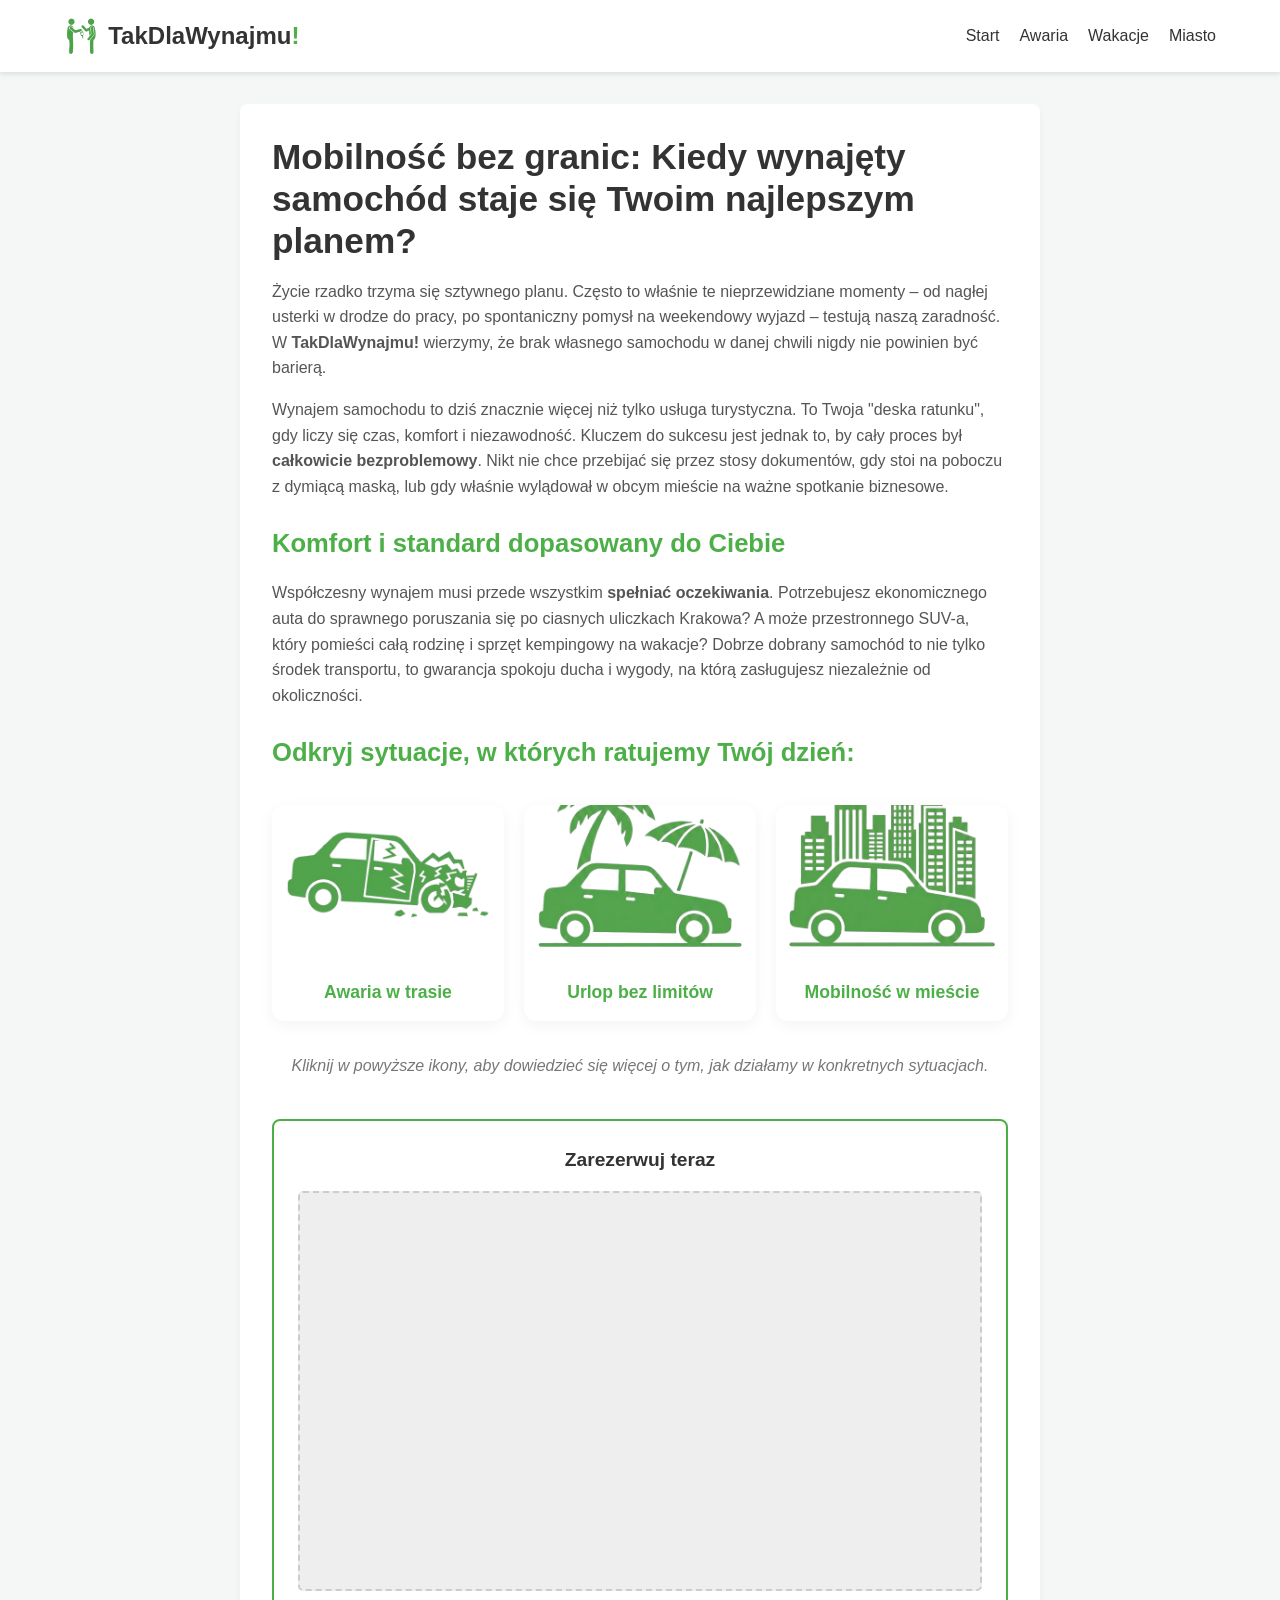
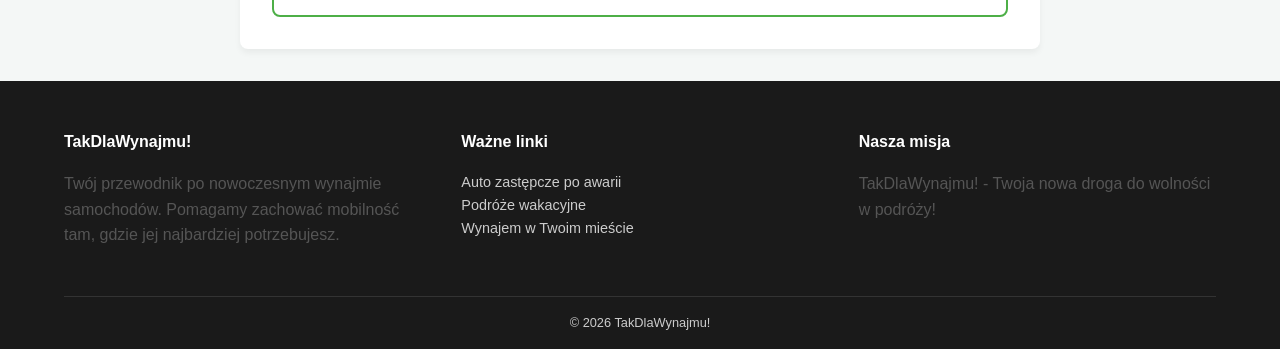
<file: index.html>
<!DOCTYPE html>
<html lang="pl">
<head>
    <meta charset="UTF-8">
    <meta name="viewport" content="width=device-width, initial-scale=1.0">
    <title>TakDlaWynajmu! - Kiedy warto wynająć samochód?</title>
    <meta name="description" content="Poznaj sytuacje, w których wynajem auta jest najlepszym rozwiązaniem. Mobilność z TakDlaWynajmu!">
    <link rel="icon" type="image/svg+xml" href="favicon.svg">
    <link rel="stylesheet" href="style.css">
    <link rel="icon" type="image/png" href="favicon.png">
</head>
<body>
    <div id="splash-screen">
        <div class="splash-content">
            <img src="logo.png" alt="Logo TakDlaWynajmu!" class="splash-logo">
            <div class="logo-text">TakDlaWynajmu<span>!</span></div>
            <div class="loader"></div>
        </div>
    </div>
    <nav>
        <a href="index.html" class="logo-area">
            <img src="logo.png" alt="Logo TakDlaWynajmu!">
            <div class="logo-text">TakDlaWynajmu<span>!</span></div>
        </a>
        <ul>
            <li><a href="index.html">Start</a></li>
            <li><a href="awaria.html">Awaria</a></li>
            <li><a href="wakacje.html">Wakacje</a></li>
            <li><a href="miasto.html">Miasto</a></li>
        </ul>
    </nav>
    <div class="container">
        <main>
            <h1>Mobilność bez granic: Kiedy wynajęty samochód staje się Twoim najlepszym planem?</h1>
            
            <p>Życie rzadko trzyma się sztywnego planu. Często to właśnie te nieprzewidziane momenty – od nagłej usterki w drodze do pracy, po spontaniczny pomysł na weekendowy wyjazd – testują naszą zaradność. W <strong>TakDlaWynajmu!</strong> wierzymy, że brak własnego samochodu w danej chwili nigdy nie powinien być barierą.</p>

            <p>Wynajem samochodu to dziś znacznie więcej niż tylko usługa turystyczna. To Twoja "deska ratunku", gdy liczy się czas, komfort i niezawodność. Kluczem do sukcesu jest jednak to, by cały proces był <strong>całkowicie bezproblemowy</strong>. Nikt nie chce przebijać się przez stosy dokumentów, gdy stoi na poboczu z dymiącą maską, lub gdy właśnie wylądował w obcym mieście na ważne spotkanie biznesowe.</p>

            <h2>Komfort i standard dopasowany do Ciebie</h2>
            <p>Współczesny wynajem musi przede wszystkim <strong>spełniać oczekiwania</strong>. Potrzebujesz ekonomicznego auta do sprawnego poruszania się po ciasnych uliczkach Krakowa? A może przestronnego SUV-a, który pomieści całą rodzinę i sprzęt kempingowy na wakacje? Dobrze dobrany samochód to nie tylko środek transportu, to gwarancja spokoju ducha i wygody, na którą zasługujesz niezależnie od okoliczności.</p>

            <div class="h-1 w-full bg-gray-100 my-8"></div>

            <h2>Odkryj sytuacje, w których ratujemy Twój dzień:</h2>
            
            <div style="display: grid; grid-template-columns: repeat(auto-fit, minmax(200px, 1fr)); gap: 20px; margin-top: 2rem;">
                
                <a href="awaria.html" style="text-decoration: none; color: inherit; text-align: center;">
                    <div style="background: #fff; border-radius: 12px; overflow: hidden; transition: transform 0.3s; box-shadow: 0 4px 15px rgba(0,0,0,0.05);" onmouseover="this.style.transform='scale(1.05)'" onmouseout="this.style.transform='scale(1)'">
                        <img src="img_awaria.png" alt="Awaria na trasie" style="width: 100%; height: 150px; object-fit: cover;">
                        <div style="padding: 15px;">
                            <h3 style="margin: 0; font-size: 1.1rem; color: var(--brand-color);">Awaria w trasie</h3>
                        </div>
                    </div>
                </a>

                <a href="wakacje.html" style="text-decoration: none; color: inherit; text-align: center;">
                    <div style="background: #fff; border-radius: 12px; overflow: hidden; transition: transform 0.3s; box-shadow: 0 4px 15px rgba(0,0,0,0.05);" onmouseover="this.style.transform='scale(1.05)'" onmouseout="this.style.transform='scale(1)'">
                        <img src="img_wakacje.png" alt="Wynajem na wakacje" style="width: 100%; height: 150px; object-fit: cover;">
                        <div style="padding: 15px;">
                            <h3 style="margin: 0; font-size: 1.1rem; color: var(--brand-color);">Urlop bez limitów</h3>
                        </div>
                    </div>
                </a>

                <a href="miasto.html" style="text-decoration: none; color: inherit; text-align: center;">
                    <div style="background: #fff; border-radius: 12px; overflow: hidden; transition: transform 0.3s; box-shadow: 0 4px 15px rgba(0,0,0,0.05);" onmouseover="this.style.transform='scale(1.05)'" onmouseout="this.style.transform='scale(1)'">
                        <img src="img_miasto.png" alt="Auto w innym mieście" style="width: 100%; height: 150px; object-fit: cover;">
                        <div style="padding: 15px;">
                            <h3 style="margin: 0; font-size: 1.1rem; color: var(--brand-color);">Mobilność w mieście</h3>
                        </div>
                    </div>
                </a>

            </div>

            <p style="margin-top: 2rem; font-style: italic; text-align: center; color: #777;">
                Kliknij w powyższe ikony, aby dowiedzieć się więcej o tym, jak działamy w konkretnych sytuacjach.
            </p>

        <div class="widget-box" style="margin-top: 40px; position: static; width: 100%;">
            <h2 style="font-size: 1.2rem; margin-top: 0; color: var(--dark-gray); text-align: center;">Zarezerwuj teraz</h2>
            <div class="widget-placeholder" style="height: auto; min-height: 400px;">
                <script src="//rcb2b.net/widget/3e39097e3e.js"></script>
            </div>
        </div>
        </main>
    </div>
    <footer>
        <div class="footer-grid">
            <div>
                <h4 style="color: white; margin-bottom: 1rem;">TakDlaWynajmu!</h4>
                <p>Twój przewodnik po nowoczesnym wynajmie samochodów. Pomagamy zachować mobilność tam, gdzie jej najbardziej potrzebujesz.</p>
            </div>
            <div>
                <h4 style="color: white; margin-bottom: 1rem;">Ważne linki</h4>
                <ul style="list-style: none; font-size: 0.9rem;">
                    <li><a href="awaria.html" style="color: #ccc; text-decoration: none;">Auto zastępcze po awarii</a></li>
                    <li><a href="wakacje.html" style="color: #ccc; text-decoration: none;">Podróże wakacyjne</a></li>
                    <li><a href="miasto.html" style="color: #ccc; text-decoration: none;">Wynajem w Twoim mieście</a></li>
                </ul>
            </div>
            <div>
                <h4 style="color: white; margin-bottom: 1rem;">Nasza misja</h4>
                <p>TakDlaWynajmu! - Twoja nowa droga do wolności w podróży!</p>
            </div>
        </div>
        <div class="footer-bottom">
            &copy; 2026 TakDlaWynajmu!
        </div>
    </footer>
    <script>
        window.addEventListener('load', function() {
            const splash = document.getElementById('splash-screen');
            setTimeout(() => {
                splash.classList.add('splash-hidden');
            }, 1000); // 1 sekunda, żeby użytkownik nacieszył oko logiem
        });
    </script>
</body>
</html>
</file>
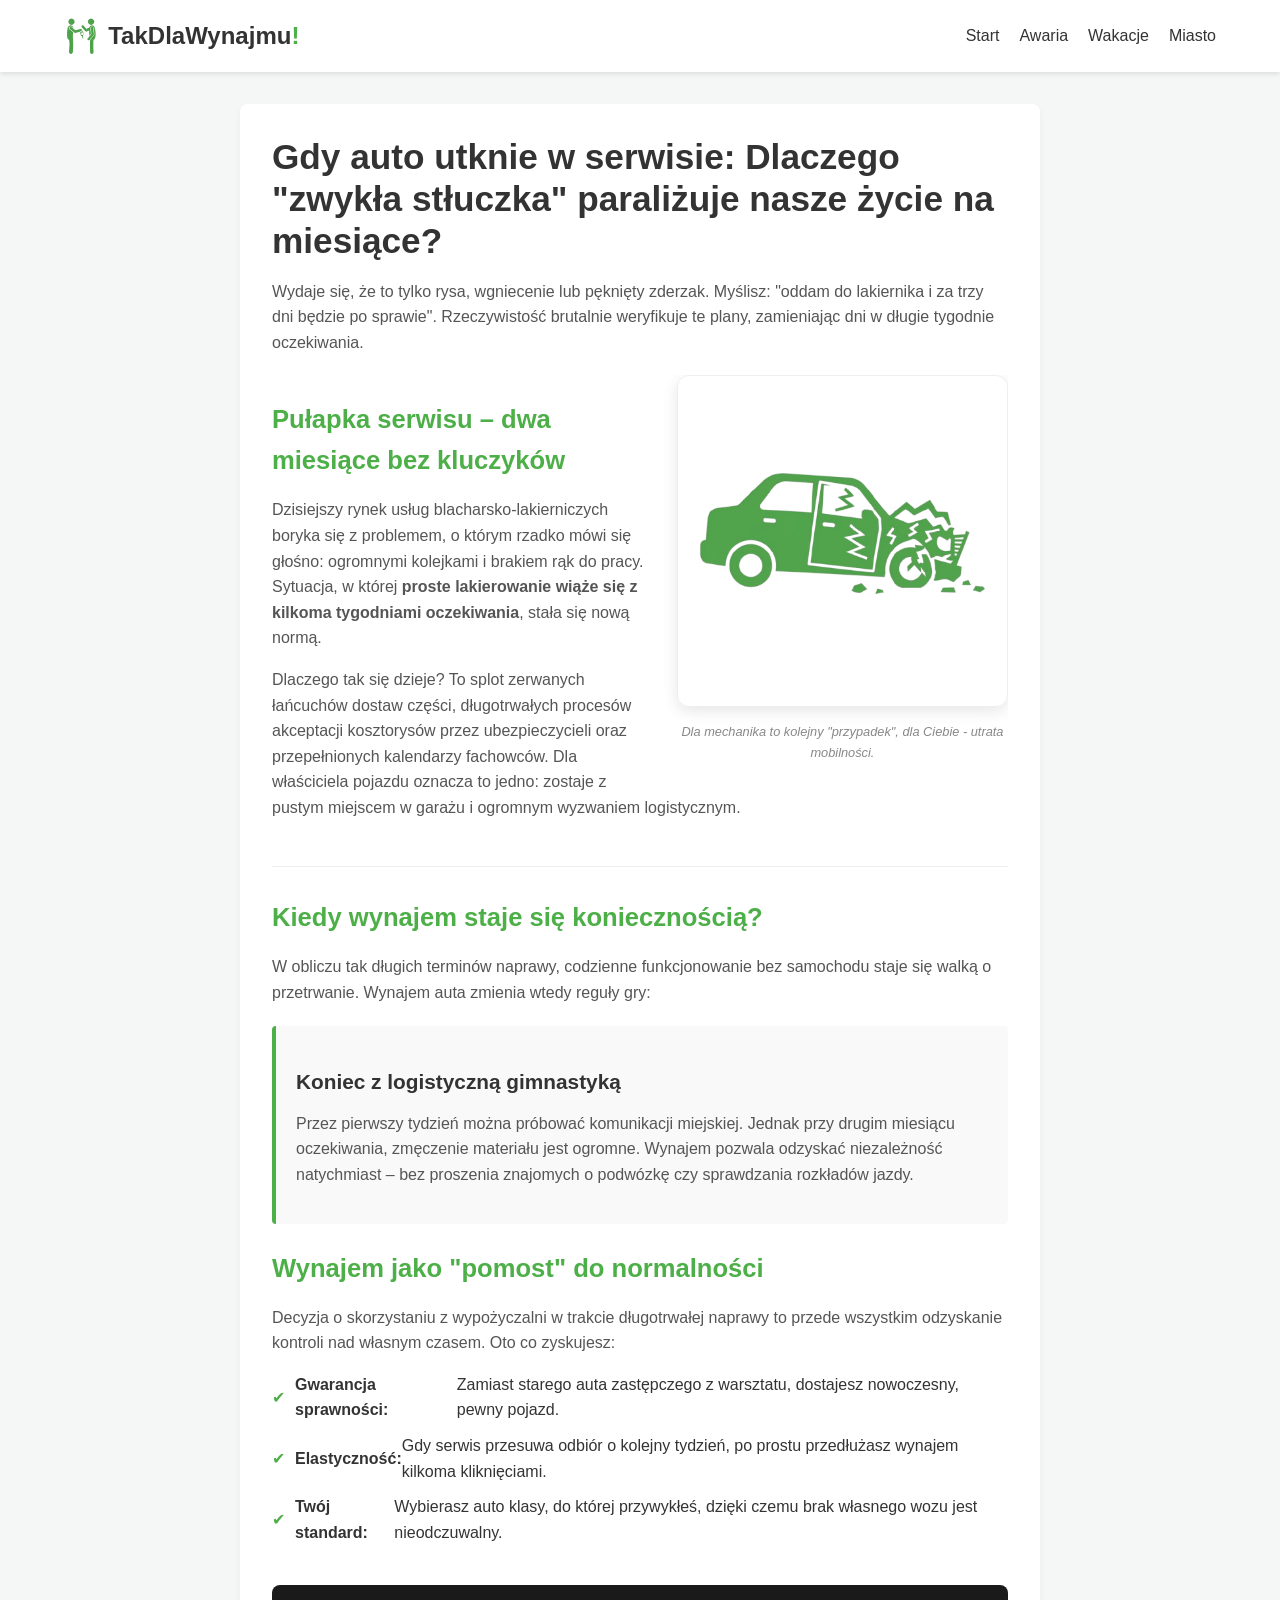
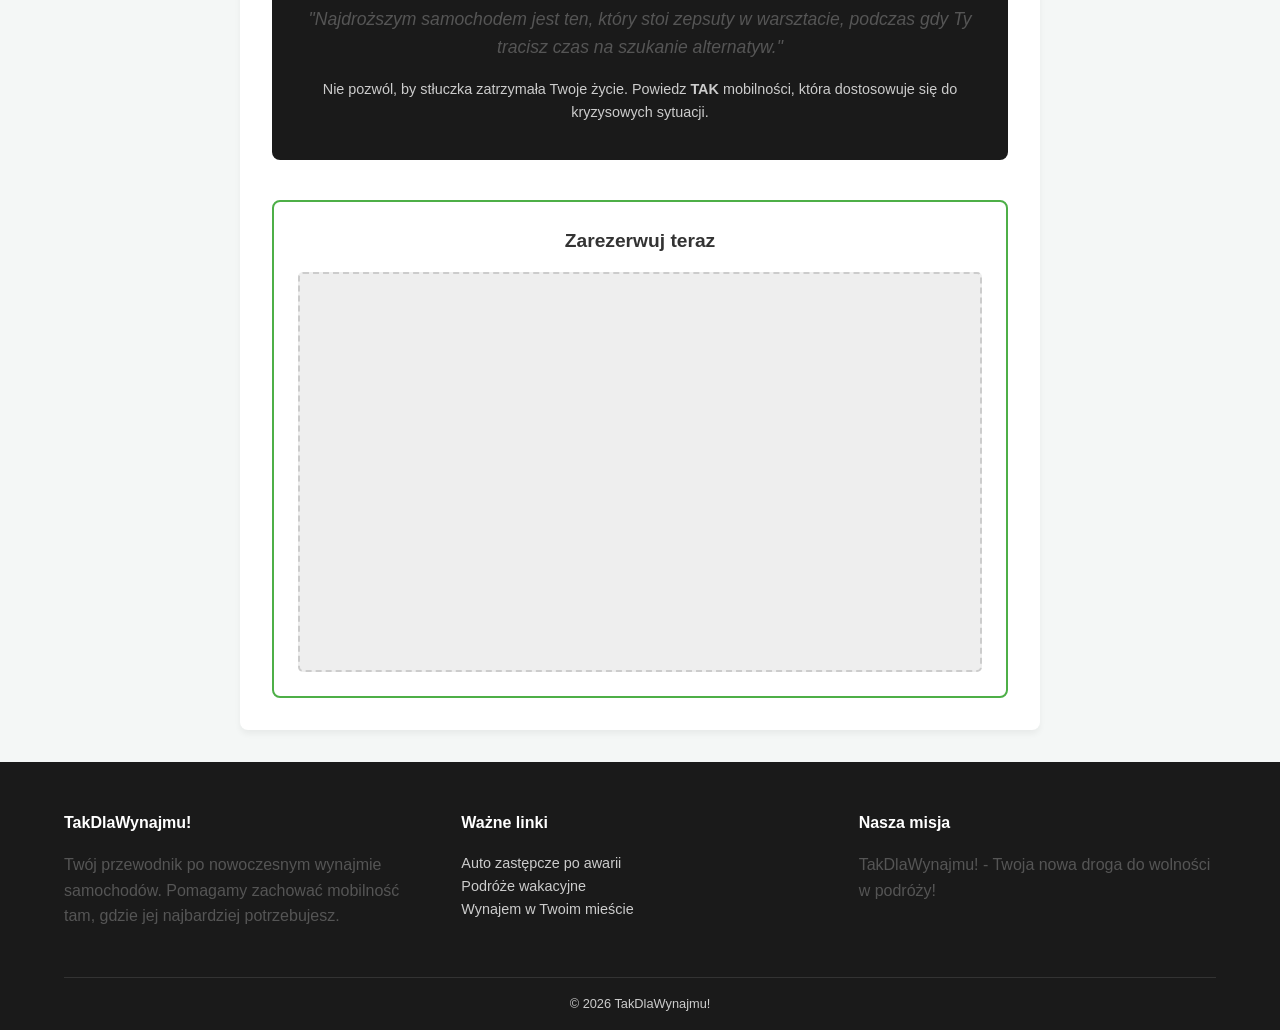
<file: awaria.html>
<!DOCTYPE html>
<html lang="pl">
<head>
    <meta charset="UTF-8">
    <meta name="viewport" content="width=device-width, initial-scale=1.0">
    <title>TakDlaWynajmu! - Kiedy warto wynająć samochód?</title>
    <meta name="description" content="Poznaj sytuacje, w których wynajem auta jest najlepszym rozwiązaniem. Mobilność z TakDlaWynajmu!">
    <link rel="icon" type="image/svg+xml" href="favicon.svg">
    <link rel="stylesheet" href="style.css">
    <link rel="icon" type="image/png" href="favicon.png">
</head>
<body>
    <div id="splash-screen">
        <div class="splash-content">
            <img src="logo.png" alt="Logo TakDlaWynajmu!" class="splash-logo">
            <div class="logo-text">TakDlaWynajmu<span>!</span></div>
            <div class="loader"></div>
        </div>
    </div>
    <nav>
        <a href="index.html" class="logo-area">
            <img src="logo.png" alt="Logo TakDlaWynajmu!">
            <div class="logo-text">TakDlaWynajmu<span>!</span></div>
        </a>
        <ul>
            <li><a href="index.html">Start</a></li>
            <li><a href="awaria.html">Awaria</a></li>
            <li><a href="wakacje.html">Wakacje</a></li>
            <li><a href="miasto.html">Miasto</a></li>
        </ul>
    </nav>
    <div class="container">
        <main>
            <article>
                <header>
                    <h1>Gdy auto utknie w serwisie: Dlaczego "zwykła stłuczka" paraliżuje nasze życie na miesiące?</h1>
                    <p class="lead">
                        Wydaje się, że to tylko rysa, wgniecenie lub pęknięty zderzak. Myślisz: "oddam do lakiernika i za trzy dni będzie po sprawie". Rzeczywistość brutalnie weryfikuje te plany, zamieniając dni w długie tygodnie oczekiwania.
                    </p>
                </header>

                <section style="overflow: hidden; margin-top: 20px;">
                    <div style="float: right; width: 45%; min-width: 280px; margin-left: 25px; margin-bottom: 15px;">
                        <img src="img_awaria.png" alt="Samochód oczekujący na naprawę blacharską" 
                            style="width: 100%; border-radius: 12px; box-shadow: 0 4px 15px rgba(0,0,0,0.1); border: 1px solid #eee;">
                        <p style="font-size: 0.8rem; color: #888; font-style: italic; text-align: center; margin-top: 8px;">
                            Dla mechanika to kolejny "przypadek", dla Ciebie - utrata mobilności.
                        </p>
                    </div>
                    
                    <h2>Pułapka serwisu – dwa miesiące bez kluczyków</h2>
                    <p>
                        Dzisiejszy rynek usług blacharsko-lakierniczych boryka się z problemem, o którym rzadko mówi się głośno: ogromnymi kolejkami i brakiem rąk do pracy. Sytuacja, w której <strong>proste lakierowanie wiąże się z kilkoma tygodniami oczekiwania</strong>, stała się nową normą.
                    </p>
                    <p>
                        Dlaczego tak się dzieje? To splot zerwanych łańcuchów dostaw części, długotrwałych procesów akceptacji kosztorysów przez ubezpieczycieli oraz przepełnionych kalendarzy fachowców. Dla właściciela pojazdu oznacza to jedno: zostaje z pustym miejscem w garażu i ogromnym wyzwaniem logistycznym.
                    </p>
                </section>

                <hr style="border: 0; border-top: 1px solid #eee; margin: 30px 0;">

                <section>
                    <h2>Kiedy wynajem staje się koniecznością?</h2>
                    <p>W obliczu tak długich terminów naprawy, codzienne funkcjonowanie bez samochodu staje się walką o przetrwanie. Wynajem auta zmienia wtedy reguły gry:</p>

                    <div style="background: #f9f9f9; padding: 20px; border-left: 4px solid var(--brand-color); border-radius: 4px; margin: 20px 0;">
                        <h3>Koniec z logistyczną gimnastyką</h3>
                        <p>
                            Przez pierwszy tydzień można próbować komunikacji miejskiej. Jednak przy drugim miesiącu oczekiwania, zmęczenie materiału jest ogromne. Wynajem pozwala odzyskać niezależność natychmiast – bez proszenia znajomych o podwózkę czy sprawdzania rozkładów jazdy.
                        </p>
                    </div>
                </section>

                <section>
                    <h2>Wynajem jako "pomost" do normalności</h2>
                    <p>Decyzja o skorzystaniu z wypożyczalni w trakcie długotrwałej naprawy to przede wszystkim odzyskanie kontroli nad własnym czasem. Oto co zyskujesz:</p>
                    
                    <ul style="list-style-type: none; padding-left: 0;">
                        <li style="margin-bottom: 10px; display: flex; align-items: center;">
                            <span style="color: var(--brand-color); margin-right: 10px;">✔</span> <strong>Gwarancja sprawności:</strong> Zamiast starego auta zastępczego z warsztatu, dostajesz nowoczesny, pewny pojazd.
                        </li>
                        <li style="margin-bottom: 10px; display: flex; align-items: center;">
                            <span style="color: var(--brand-color); margin-right: 10px;">✔</span> <strong>Elastyczność:</strong> Gdy serwis przesuwa odbiór o kolejny tydzień, po prostu przedłużasz wynajem kilkoma kliknięciami.
                        </li>
                        <li style="margin-bottom: 10px; display: flex; align-items: center;">
                            <span style="color: var(--brand-color); margin-right: 10px;">✔</span> <strong>Twój standard:</strong> Wybierasz auto klasy, do której przywykłeś, dzięki czemu brak własnego wozu jest nieodczuwalny.
                        </li>
                    </ul>
                </section>

                <footer style="margin-top: 40px; padding: 20px; background: #1a1a1a; color: #fff; border-radius: 8px; text-align: center;">
                    <p style="font-size: 1.1rem; font-style: italic;">
                        "Najdroższym samochodem jest ten, który stoi zepsuty w warsztacie, podczas gdy Ty tracisz czas na szukanie alternatyw."
                    </p>
                    <p style="margin-top: 15px; font-size: 0.9rem; color: #ccc;">
                        Nie pozwól, by stłuczka zatrzymała Twoje życie. Powiedz <strong>TAK</strong> mobilności, która dostosowuje się do kryzysowych sytuacji.
                    </p>
                </footer>
            </article>
            <div class="widget-box" style="margin-top: 40px; position: static; width: 100%;">
            <h2 style="font-size: 1.2rem; margin-top: 0; color: var(--dark-gray); text-align: center;">Zarezerwuj teraz</h2>
            <div class="widget-placeholder" style="height: auto; min-height: 400px;">
                <script src="//rcb2b.net/widget/3e39097e3e.js"></script>
            </div>
        </div>
        </main>
    </div>
    <footer>
        <div class="footer-grid">
            <div>
                <h4 style="color: white; margin-bottom: 1rem;">TakDlaWynajmu!</h4>
                <p>Twój przewodnik po nowoczesnym wynajmie samochodów. Pomagamy zachować mobilność tam, gdzie jej najbardziej potrzebujesz.</p>
            </div>
            <div>
                <h4 style="color: white; margin-bottom: 1rem;">Ważne linki</h4>
                <ul style="list-style: none; font-size: 0.9rem;">
                    <li><a href="awaria.html" style="color: #ccc; text-decoration: none;">Auto zastępcze po awarii</a></li>
                    <li><a href="wakacje.html" style="color: #ccc; text-decoration: none;">Podróże wakacyjne</a></li>
                    <li><a href="miasto.html" style="color: #ccc; text-decoration: none;">Wynajem w Twoim mieście</a></li>
                </ul>
            </div>
            <div>
                <h4 style="color: white; margin-bottom: 1rem;">Nasza misja</h4>
                <p>TakDlaWynajmu! - Twoja nowa droga do wolności w podróży!</p>
            </div>
        </div>
        <div class="footer-bottom">
            &copy; 2026 TakDlaWynajmu!
        </div>
    </footer>
    <script>
        window.addEventListener('load', function() {
            const splash = document.getElementById('splash-screen');
            setTimeout(() => {
                splash.classList.add('splash-hidden');
            }, 500);
        });
    </script>
</body>
</html>
</file>
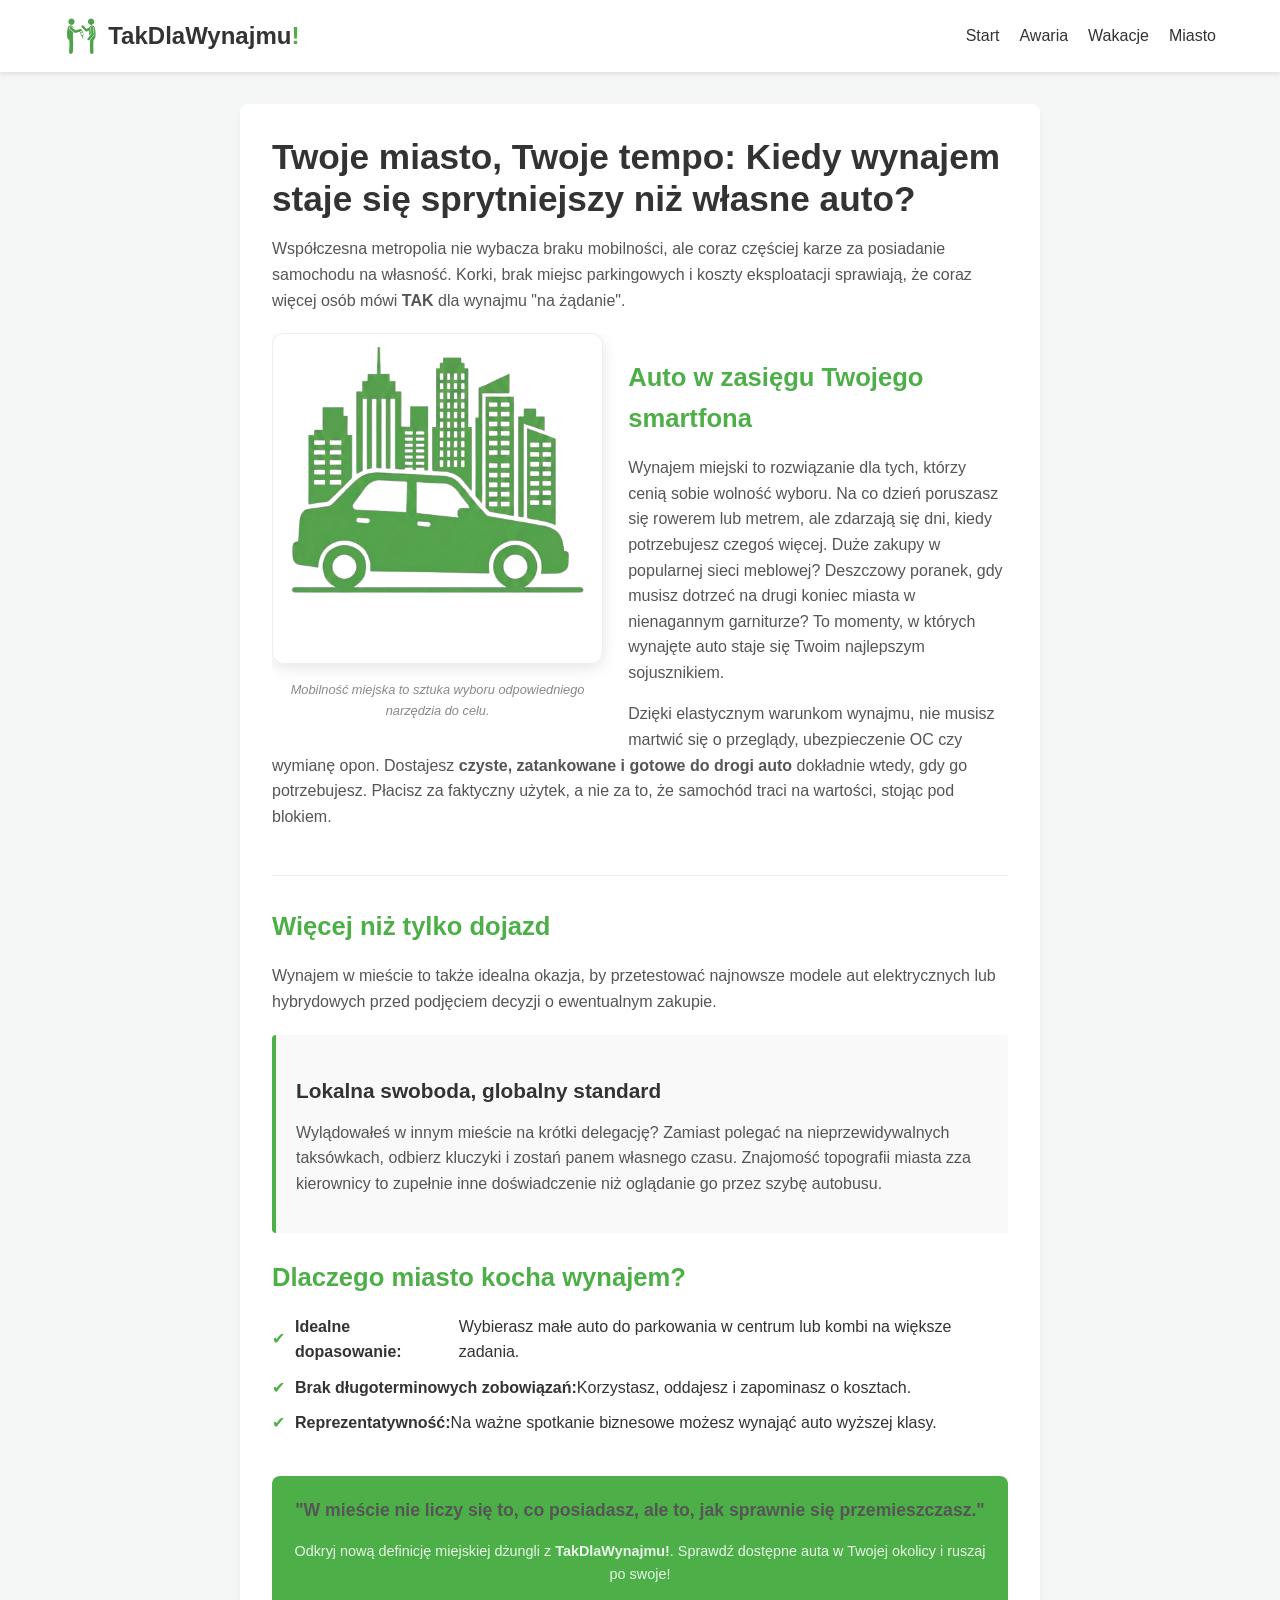
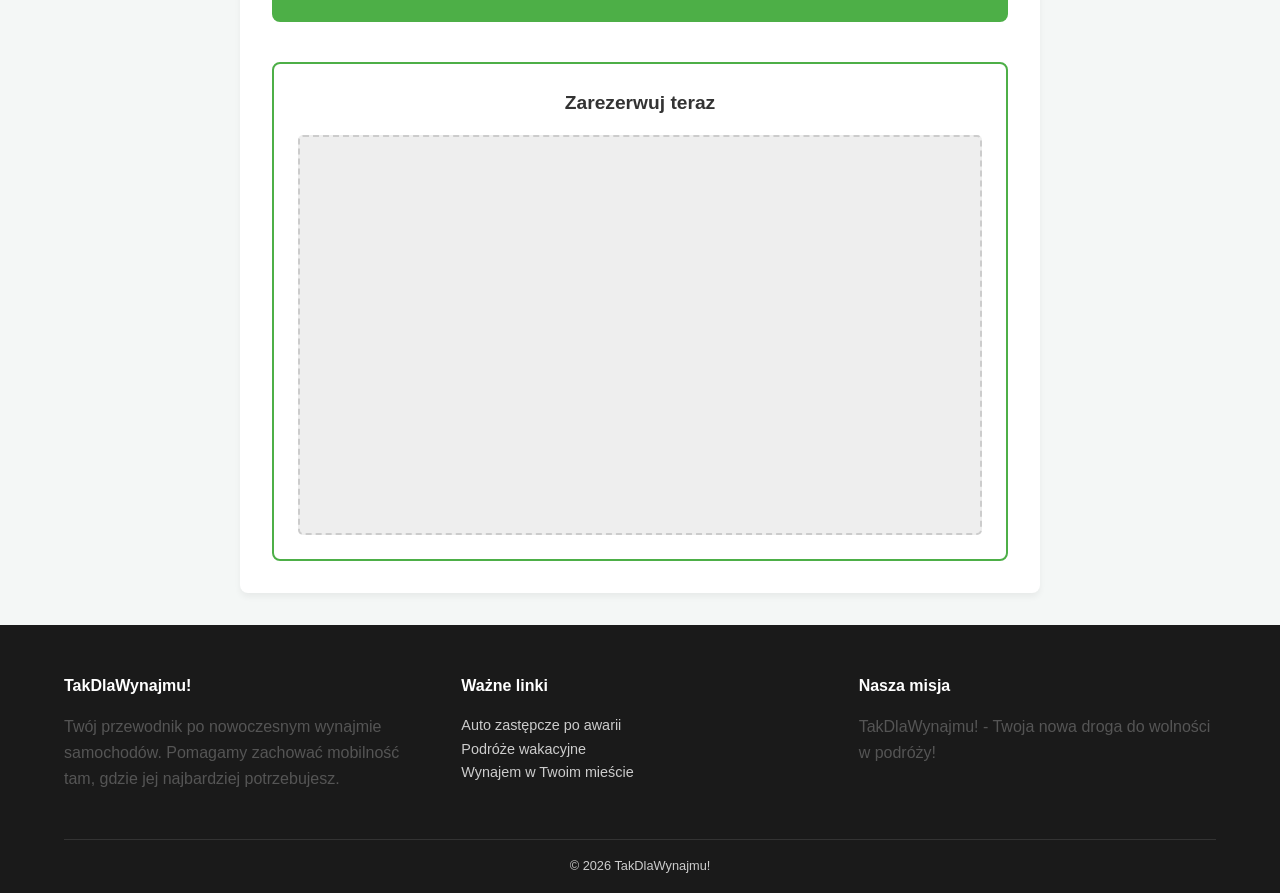
<file: miasto.html>
<!DOCTYPE html>
<html lang="pl">
<head>
    <meta charset="UTF-8">
    <meta name="viewport" content="width=device-width, initial-scale=1.0">
    <title>TakDlaWynajmu! - Kiedy warto wynająć samochód?</title>
    <meta name="description" content="Poznaj sytuacje, w których wynajem auta jest najlepszym rozwiązaniem. Mobilność z TakDlaWynajmu!">
    <link rel="icon" type="image/svg+xml" href="favicon.svg">
    <link rel="stylesheet" href="style.css">
    <link rel="icon" type="image/png" href="favicon.png">
</head>
<body>
    <div id="splash-screen">
        <div class="splash-content">
            <img src="logo.png" alt="Logo TakDlaWynajmu!" class="splash-logo">
            <div class="logo-text">TakDlaWynajmu<span>!</span></div>
            <div class="loader"></div>
        </div>
    </div>
    <nav>
        <a href="index.html" class="logo-area">
            <img src="logo.png" alt="Logo TakDlaWynajmu!">
            <div class="logo-text">TakDlaWynajmu<span>!</span></div>
        </a>
        <ul>
            <li><a href="index.html">Start</a></li>
            <li><a href="awaria.html">Awaria</a></li>
            <li><a href="wakacje.html">Wakacje</a></li>
            <li><a href="miasto.html">Miasto</a></li>
        </ul>
    </nav>
    <div class="container">
        <main>
            <article>
                <header>
                    <h1>Twoje miasto, Twoje tempo: Kiedy wynajem staje się sprytniejszy niż własne auto?</h1>
                    <p class="lead">
                        Współczesna metropolia nie wybacza braku mobilności, ale coraz częściej karze za posiadanie samochodu na własność. Korki, brak miejsc parkingowych i koszty eksploatacji sprawiają, że coraz więcej osób mówi <strong>TAK</strong> dla wynajmu "na żądanie".
                    </p>
                </header>

                <section style="overflow: hidden; margin-top: 20px;">
                    <div style="float: left; width: 45%; min-width: 280px; margin-right: 25px; margin-bottom: 15px;">
                        <img src="img_miasto.png" alt="Samochód miejski zaparkowany w centrum metropolii" 
                            style="width: 100%; border-radius: 12px; box-shadow: 0 4px 15px rgba(0,0,0,0.1); border: 1px solid #eee;">
                        <p style="font-size: 0.8rem; color: #888; font-style: italic; text-align: center; margin-top: 8px;">
                            Mobilność miejska to sztuka wyboru odpowiedniego narzędzia do celu.
                        </p>
                    </div>
                    
                    <h2>Auto w zasięgu Twojego smartfona</h2>
                    <p>
                        Wynajem miejski to rozwiązanie dla tych, którzy cenią sobie wolność wyboru. Na co dzień poruszasz się rowerem lub metrem, ale zdarzają się dni, kiedy potrzebujesz czegoś więcej. Duże zakupy w popularnej sieci meblowej? Deszczowy poranek, gdy musisz dotrzeć na drugi koniec miasta w nienagannym garniturze? To momenty, w których wynajęte auto staje się Twoim najlepszym sojusznikiem.
                    </p>
                    <p>
                        Dzięki elastycznym warunkom wynajmu, nie musisz martwić się o przeglądy, ubezpieczenie OC czy wymianę opon. Dostajesz <strong>czyste, zatankowane i gotowe do drogi auto</strong> dokładnie wtedy, gdy go potrzebujesz. Płacisz za faktyczny użytek, a nie za to, że samochód traci na wartości, stojąc pod blokiem.
                    </p>
                </section>

                <hr style="border: 0; border-top: 1px solid #eee; margin: 30px 0;">

                <section>
                    <h2>Więcej niż tylko dojazd</h2>
                    <p>Wynajem w mieście to także idealna okazja, by przetestować najnowsze modele aut elektrycznych lub hybrydowych przed podjęciem decyzji o ewentualnym zakupie.</p>

                    <div style="background: #f9f9f9; padding: 20px; border-left: 4px solid var(--brand-color); border-radius: 4px; margin: 20px 0;">
                        <h3>Lokalna swoboda, globalny standard</h3>
                        <p>
                            Wylądowałeś w innym mieście na krótki delegację? Zamiast polegać na nieprzewidywalnych taksówkach, odbierz kluczyki i zostań panem własnego czasu. Znajomość topografii miasta zza kierownicy to zupełnie inne doświadczenie niż oglądanie go przez szybę autobusu.
                        </p>
                    </div>
                </section>

                <section>
                    <h2>Dlaczego miasto kocha wynajem?</h2>
                    <ul style="list-style-type: none; padding-left: 0;">
                        <li style="margin-bottom: 10px; display: flex; align-items: center;">
                            <span style="color: var(--brand-color); margin-right: 10px;">✔</span> <strong>Idealne dopasowanie:</strong> Wybierasz małe auto do parkowania w centrum lub kombi na większe zadania.
                        </li>
                        <li style="margin-bottom: 10px; display: flex; align-items: center;">
                            <span style="color: var(--brand-color); margin-right: 10px;">✔</span> <strong>Brak długoterminowych zobowiązań:</strong> Korzystasz, oddajesz i zapominasz o kosztach.
                        </li>
                        <li style="margin-bottom: 10px; display: flex; align-items: center;">
                            <span style="color: var(--brand-color); margin-right: 10px;">✔</span> <strong>Reprezentatywność:</strong> Na ważne spotkanie biznesowe możesz wynająć auto wyższej klasy.
                        </li>
                    </ul>
                </section>

                <footer style="margin-top: 40px; padding: 20px; background: var(--brand-color); color: #fff; border-radius: 8px; text-align: center;">
                    <p style="font-size: 1.1rem; font-weight: 600;">
                        "W mieście nie liczy się to, co posiadasz, ale to, jak sprawnie się przemieszczasz."
                    </p>
                    <p style="margin-top: 10px; font-size: 0.9rem; color: #e8f5e9;">
                        Odkryj nową definicję miejskiej dżungli z <strong>TakDlaWynajmu!</strong>. Sprawdź dostępne auta w Twojej okolicy i ruszaj po swoje!
                    </p>
                </footer>
            </article>
            <div class="widget-box" style="margin-top: 40px; position: static; width: 100%;">
            <h2 style="font-size: 1.2rem; margin-top: 0; color: var(--dark-gray); text-align: center;">Zarezerwuj teraz</h2>
            <div class="widget-placeholder" style="height: auto; min-height: 400px;">
            <script src="//rcb2b.net/widget/3e39097e3e.js"></script>
            </div>
        </div>
        </main>
    </div>
    <footer>
        <div class="footer-grid">
            <div>
                <h4 style="color: white; margin-bottom: 1rem;">TakDlaWynajmu!</h4>
                <p>Twój przewodnik po nowoczesnym wynajmie samochodów. Pomagamy zachować mobilność tam, gdzie jej najbardziej potrzebujesz.</p>
            </div>
            <div>
                <h4 style="color: white; margin-bottom: 1rem;">Ważne linki</h4>
                <ul style="list-style: none; font-size: 0.9rem;">
                    <li><a href="awaria.html" style="color: #ccc; text-decoration: none;">Auto zastępcze po awarii</a></li>
                    <li><a href="wakacje.html" style="color: #ccc; text-decoration: none;">Podróże wakacyjne</a></li>
                    <li><a href="miasto.html" style="color: #ccc; text-decoration: none;">Wynajem w Twoim mieście</a></li>
                </ul>
            </div>
            <div>
                <h4 style="color: white; margin-bottom: 1rem;">Nasza misja</h4>
                <p>TakDlaWynajmu! - Twoja nowa droga do wolności w podróży!</p>
            </div>
        </div>
        <div class="footer-bottom">
            &copy; 2026 TakDlaWynajmu!
        </div>
    </footer>
    <script>
        window.addEventListener('load', function() {
            const splash = document.getElementById('splash-screen');
            setTimeout(() => {
                splash.classList.add('splash-hidden');
            }, 500);
        });
    </script>
</body>
</html>
</file>
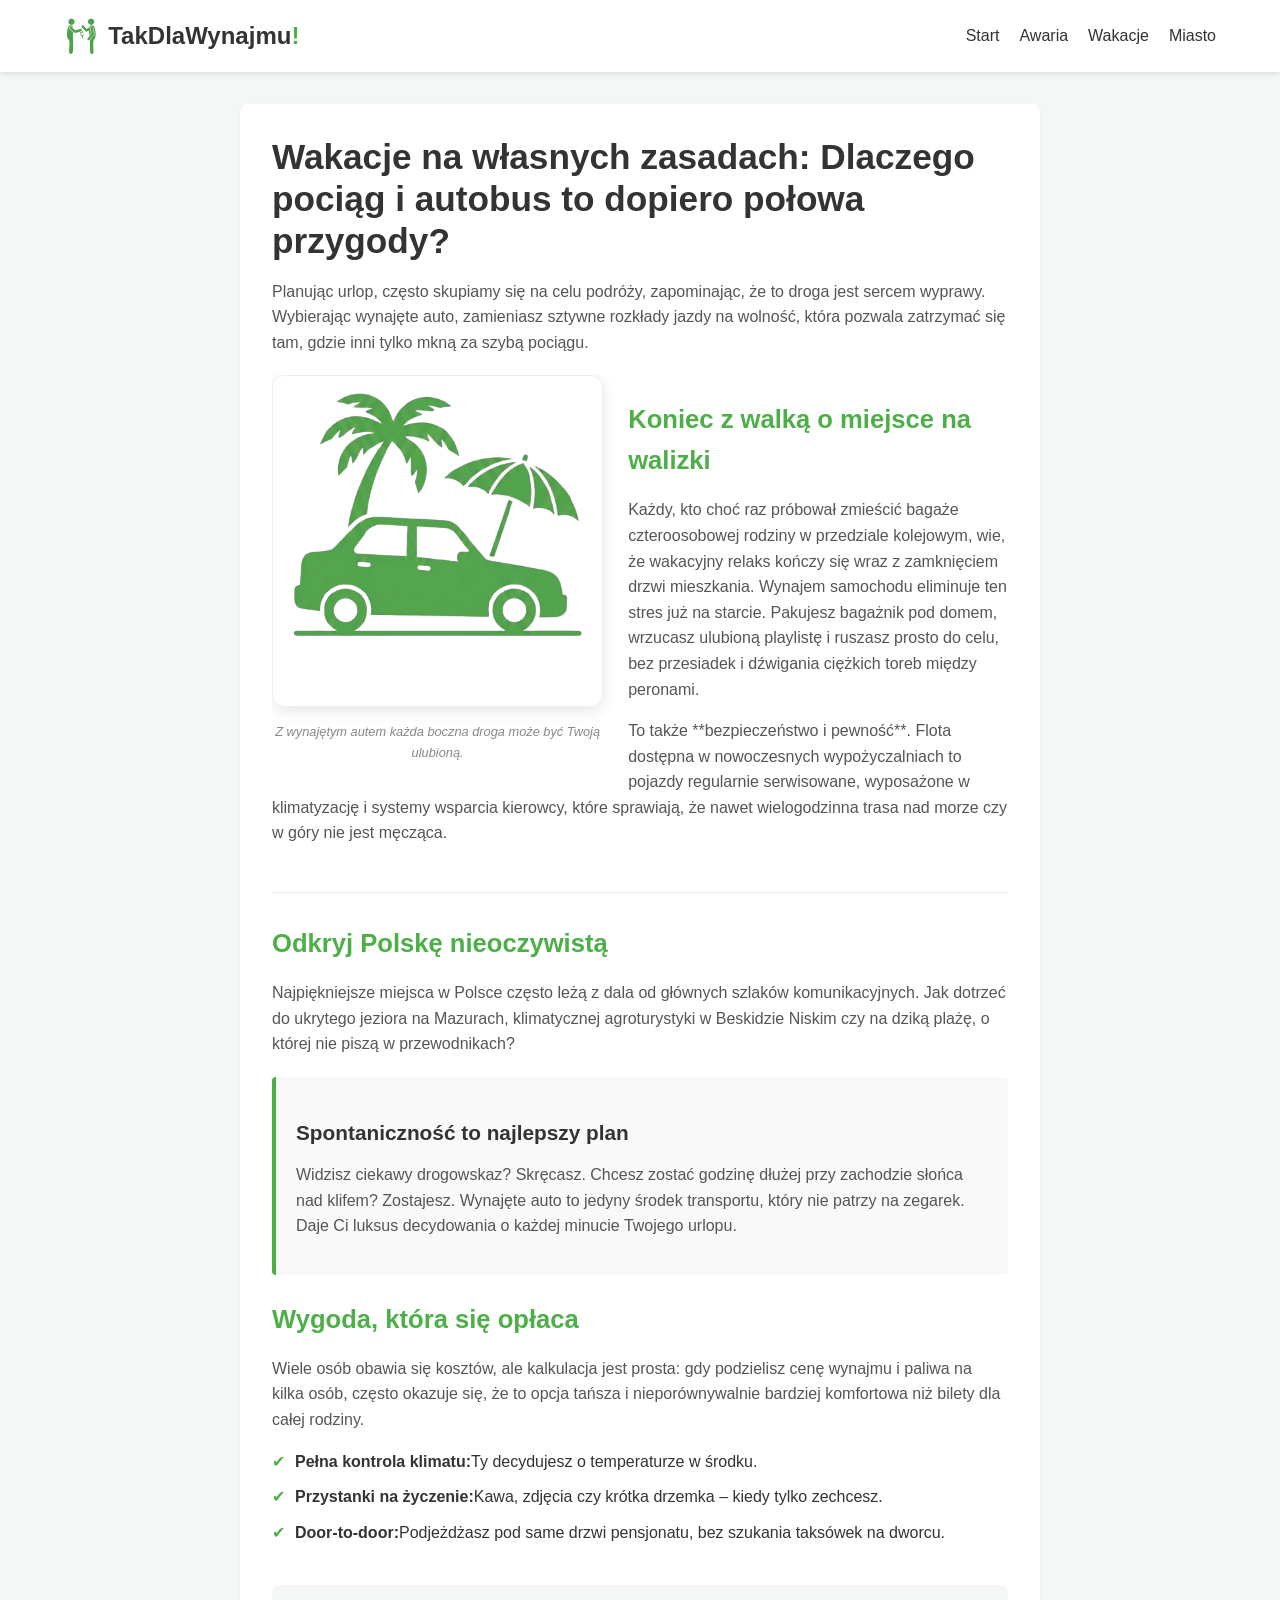
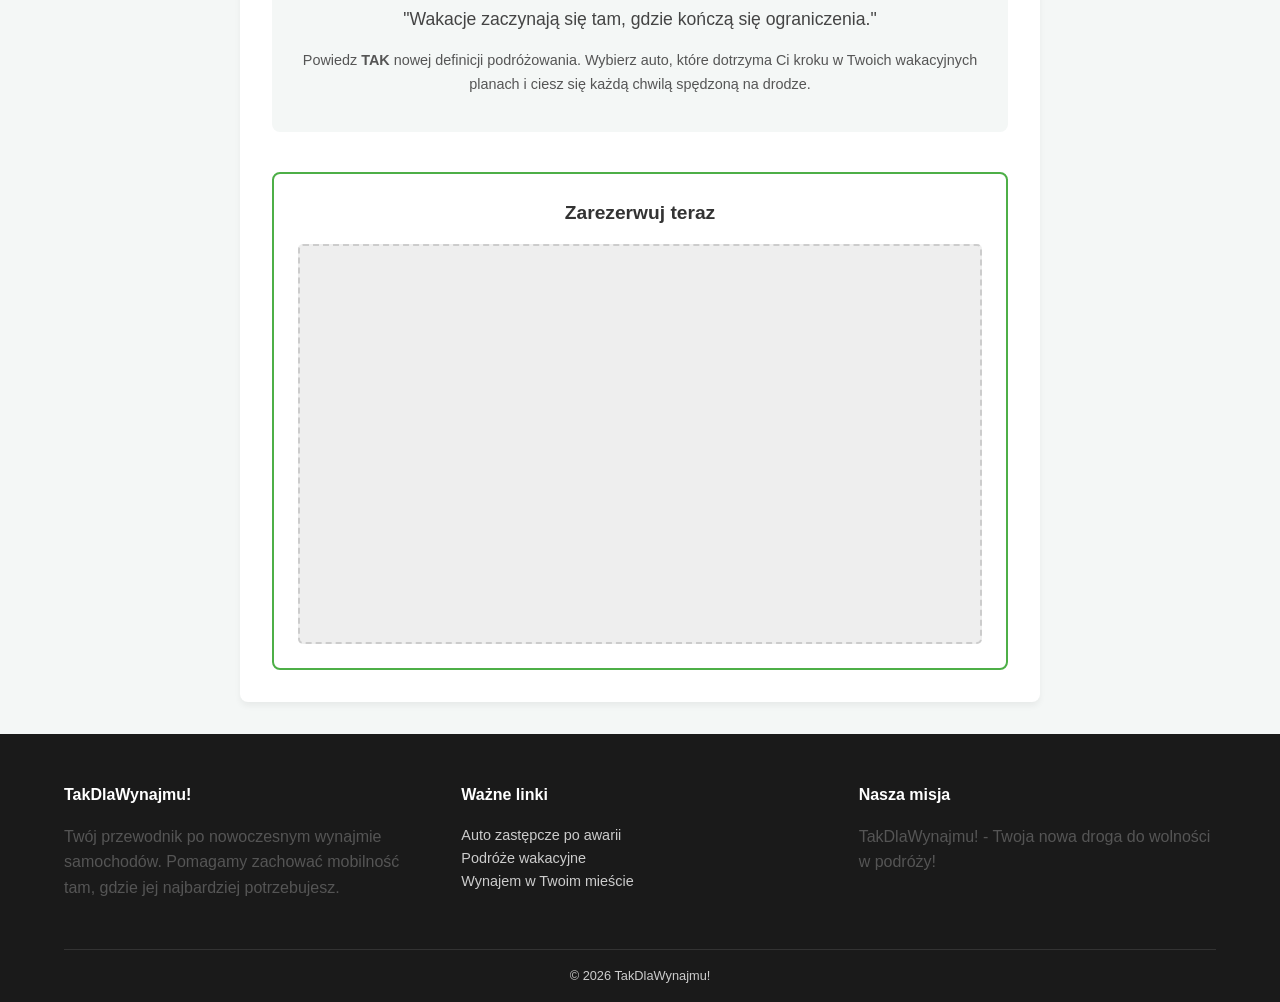
<file: wakacje.html>
<!DOCTYPE html>
<html lang="pl">
<head>
    <meta charset="UTF-8">
    <meta name="viewport" content="width=device-width, initial-scale=1.0">
    <title>TakDlaWynajmu! - Kiedy warto wynająć samochód?</title>
    <meta name="description" content="Poznaj sytuacje, w których wynajem auta jest najlepszym rozwiązaniem. Mobilność z TakDlaWynajmu!">
    <link rel="icon" type="image/svg+xml" href="favicon.svg">
    <link rel="stylesheet" href="style.css">
    <link rel="icon" type="image/png" href="favicon.png">
</head>
<body>
    <div id="splash-screen">
        <div class="splash-content">
            <img src="logo.png" alt="Logo TakDlaWynajmu!" class="splash-logo">
            <div class="logo-text">TakDlaWynajmu<span>!</span></div>
            <div class="loader"></div>
        </div>
    </div>
    <nav>
        <a href="index.html" class="logo-area">
            <img src="logo.png" alt="Logo TakDlaWynajmu!">
            <div class="logo-text">TakDlaWynajmu<span>!</span></div>
        </a>
        <ul>
            <li><a href="index.html">Start</a></li>
            <li><a href="awaria.html">Awaria</a></li>
            <li><a href="wakacje.html">Wakacje</a></li>
            <li><a href="miasto.html">Miasto</a></li>
        </ul>
    </nav>
    <div class="container">
        <main>
            <article>
                <header>
                    <h1>Wakacje na własnych zasadach: Dlaczego pociąg i autobus to dopiero połowa przygody?</h1>
                    <p class="lead">
                        Planując urlop, często skupiamy się na celu podróży, zapominając, że to droga jest sercem wyprawy. Wybierając wynajęte auto, zamieniasz sztywne rozkłady jazdy na wolność, która pozwala zatrzymać się tam, gdzie inni tylko mkną za szybą pociągu.
                    </p>
                </header>

                <section style="overflow: hidden; margin-top: 20px;">
                    <div style="float: left; width: 45%; min-width: 280px; margin-right: 25px; margin-bottom: 15px;">
                        <img src="img_wakacje.png" alt="Widok z okna wynajętego samochodu na wakacyjną trasę" 
                            style="width: 100%; border-radius: 12px; box-shadow: 0 4px 15px rgba(0,0,0,0.1); border: 1px solid #eee;">
                        <p style="font-size: 0.8rem; color: #888; font-style: italic; text-align: center; margin-top: 8px;">
                            Z wynajętym autem każda boczna droga może być Twoją ulubioną.
                        </p>
                    </div>
                    
                    <h2>Koniec z walką o miejsce na walizki</h2>
                    <p>
                        Każdy, kto choć raz próbował zmieścić bagaże czteroosobowej rodziny w przedziale kolejowym, wie, że wakacyjny relaks kończy się wraz z zamknięciem drzwi mieszkania. Wynajem samochodu eliminuje ten stres już na starcie. Pakujesz bagażnik pod domem, wrzucasz ulubioną playlistę i ruszasz prosto do celu, bez przesiadek i dźwigania ciężkich toreb między peronami.
                    </p>
                    <p>
                        To także **bezpieczeństwo i pewność**. Flota dostępna w nowoczesnych wypożyczalniach to pojazdy regularnie serwisowane, wyposażone w klimatyzację i systemy wsparcia kierowcy, które sprawiają, że nawet wielogodzinna trasa nad morze czy w góry nie jest męcząca.
                    </p>
                </section>

                <hr style="border: 0; border-top: 1px solid #eee; margin: 30px 0;">

                <section>
                    <h2>Odkryj Polskę nieoczywistą</h2>
                    <p>Najpiękniejsze miejsca w Polsce często leżą z dala od głównych szlaków komunikacyjnych. Jak dotrzeć do ukrytego jeziora na Mazurach, klimatycznej agroturystyki w Beskidzie Niskim czy na dziką plażę, o której nie piszą w przewodnikach?</p>

                    <div class="case-study" style="background: #f9f9f9; padding: 20px; border-left: 4px solid var(--brand-color); border-radius: 4px; margin: 20px 0;">
                        <h3>Spontaniczność to najlepszy plan</h3>
                        <p>
                            Widzisz ciekawy drogowskaz? Skręcasz. Chcesz zostać godzinę dłużej przy zachodzie słońca nad klifem? Zostajesz. Wynajęte auto to jedyny środek transportu, który nie patrzy na zegarek. Daje Ci luksus decydowania o każdej minucie Twojego urlopu.
                        </p>
                    </div>
                </section>

                <section>
                    <h2>Wygoda, która się opłaca</h2>
                    <p>Wiele osób obawia się kosztów, ale kalkulacja jest prosta: gdy podzielisz cenę wynajmu i paliwa na kilka osób, często okazuje się, że to opcja tańsza i nieporównywalnie bardziej komfortowa niż bilety dla całej rodziny.</p>
                    
                    <ul style="list-style-type: none; padding-left: 0;">
                        <li style="margin-bottom: 10px; display: flex; align-items: center;">
                            <span style="color: var(--brand-color); margin-right: 10px;">✔</span> <strong>Pełna kontrola klimatu:</strong> Ty decydujesz o temperaturze w środku.
                        </li>
                        <li style="margin-bottom: 10px; display: flex; align-items: center;">
                            <span style="color: var(--brand-color); margin-right: 10px;">✔</span> <strong>Przystanki na życzenie:</strong> Kawa, zdjęcia czy krótka drzemka – kiedy tylko zechcesz.
                        </li>
                        <li style="margin-bottom: 10px; display: flex; align-items: center;">
                            <span style="color: var(--brand-color); margin-right: 10px;">✔</span> <strong>Door-to-door:</strong> Podjeżdżasz pod same drzwi pensjonatu, bez szukania taksówek na dworcu.
                        </li>
                    </ul>
                </section>

                <footer style="margin-top: 40px; padding: 20px; background: #f4f7f6; border-radius: 8px; text-align: center;">
                    <p style="font-size: 1.1rem; color: #444; font-weight: 500;">
                        "Wakacje zaczynają się tam, gdzie kończą się ograniczenia."
                    </p>
                    <p style="margin-top: 10px; font-size: 0.9rem;">
                        Powiedz <strong>TAK</strong> nowej definicji podróżowania. Wybierz auto, które dotrzyma Ci kroku w Twoich wakacyjnych planach i ciesz się każdą chwilą spędzoną na drodze.
                    </p>
                </footer>
            </article>
            <div class="widget-box" style="margin-top: 40px; position: static; width: 100%;">
            <h2 style="font-size: 1.2rem; margin-top: 0; color: var(--dark-gray); text-align: center;">Zarezerwuj teraz</h2>
            <div class="widget-placeholder" style="height: auto; min-height: 400px;">
            <script src="//rcb2b.net/widget/3e39097e3e.js"></script>
            </div>
        </div>
        </main>
    </div>
    <footer>
        <div class="footer-grid">
            <div>
                <h4 style="color: white; margin-bottom: 1rem;">TakDlaWynajmu!</h4>
                <p>Twój przewodnik po nowoczesnym wynajmie samochodów. Pomagamy zachować mobilność tam, gdzie jej najbardziej potrzebujesz.</p>
            </div>
            <div>
                <h4 style="color: white; margin-bottom: 1rem;">Ważne linki</h4>
                <ul style="list-style: none; font-size: 0.9rem;">
                    <li><a href="awaria.html" style="color: #ccc; text-decoration: none;">Auto zastępcze po awarii</a></li>
                    <li><a href="wakacje.html" style="color: #ccc; text-decoration: none;">Podróże wakacyjne</a></li>
                    <li><a href="miasto.html" style="color: #ccc; text-decoration: none;">Wynajem w Twoim mieście</a></li>
                </ul>
            </div>
            <div>
                <h4 style="color: white; margin-bottom: 1rem;">Nasza misja</h4>
                <p>TakDlaWynajmu! - Twoja nowa droga do wolności w podróży!</p>
            </div>
        </div>
        <div class="footer-bottom">
            &copy; 2026 TakDlaWynajmu!
        </div>
    </footer>
    <script>
        window.addEventListener('load', function() {
            const splash = document.getElementById('splash-screen');
            setTimeout(() => {
                splash.classList.add('splash-hidden');
            }, 500);
        });
    </script>
</body>
</html>
</file>
<file: style.css>
:root {
    --brand-color: #4DAF47;
    --dark-gray: #333333;
    --light-bg: #f4f7f6;
    --white: #ffffff;
    --footer-bg: #1a1a1a;
}

* { 
    box-sizing: border-box; 
    margin: 0; 
    padding: 0; 
}

body { 
    font-family: 'Segoe UI', Tahoma, Geneva, Verdana, sans-serif; 
    line-height: 1.6; 
    color: var(--dark-gray); 
    background-color: var(--light-bg); 
    display: flex; 
    flex-direction: column; 
    min-height: 100vh; 
}

nav { 
    background: var(--white); 
    padding: 1rem 5%; 
    display: flex; 
    justify-content: space-between; 
    align-items: center; 
    box-shadow: 0 2px 5px rgba(0,0,0,0.1); 
    position: sticky; 
    top: 0; 
    z-index: 1000; 
}

.logo-area { 
    display: flex; 
    align-items: center; 
    text-decoration: none; 
    color: inherit; 
}

.logo-area img { 
    height: 40px; 
    margin-right: 10px; 
}

.logo-text { 
    font-size: 1.5rem; 
    font-weight: bold; 
}

.logo-text span { 
    color: var(--brand-color); 
}

nav ul { 
    display: flex; 
    list-style: none; 
}

nav ul li { 
    margin-left: 20px; 
}

nav ul li a { 
    text-decoration: none; 
    color: var(--dark-gray); 
    font-weight: 500; 
    transition: color 0.3s; 
}

nav ul li a:hover { 
    color: var(--brand-color); 
}

.container { 
    width: 90%; 
    max-width: 800px; 
    margin: 2rem auto; 
    display: block; 
    flex: 1; 
}

main { 
    width: 100%;
    background: var(--white); 
    padding: 2rem; 
    border-radius: 8px; 
    box-shadow: 0 4px 6px rgba(0,0,0,0.05); 
}

h1 { 
    font-size: 2.2rem; 
    margin-bottom: 1rem; 
    line-height: 1.2; 
}

h2 { 
    color: var(--brand-color); 
    margin: 1.5rem 0 1rem; 
    font-size: 1.6rem; 
}

h3 { 
    margin: 1.2rem 0 0.8rem; 
    font-size: 1.3rem; 
}

p { 
    margin-bottom: 1rem; 
    color: #555; 
}

aside { 
display: none;
}

.widget-box { 
    background: var(--white); 
    padding: 1.5rem; 
    border: 2px solid var(--brand-color); 
    border-radius: 8px; 
    position: sticky; 
    top: 100px; 
    text-align: center; 
}

.widget-placeholder { 
    background: #eee; 
    height: 350px; 
    display: flex; 
    align-items: center; 
    justify-content: center; 
    border-radius: 5px; 
    border: 2px dashed #ccc; 
    margin-top: 15px; 
}

footer { 
    background: var(--footer-bg); 
    color: #ccc; 
    padding: 3rem 5% 1rem; 
    margin-top: auto; 
}

.footer-grid { 
    display: grid; 
    grid-template-columns: repeat(auto-fit, minmax(200px, 1fr)); 
    gap: 40px; 
    max-width: 1200px; 
    margin: 0 auto; 
}

.footer-bottom { 
    text-align: center; 
    margin-top: 2rem; 
    padding-top: 1rem; 
    border-top: 1px solid #333; 
    font-size: 0.8rem; 
}

@media (max-width: 768px) {
    .container { 
        flex-direction: column; 
    }
    aside { 
        order: -1;
    } 
    nav { 
        flex-direction: column; 
        padding-bottom: 1rem;
    }
    nav ul { 
        margin-top: 1rem; 
    }
    h1 { 
        font-size: 1.8rem; 
    }
}
#splash-screen {
    position: fixed;
    top: 0;
    left: 0;
    width: 100%;
    height: 100%;
    background-color: var(--white);
    display: flex;
    justify-content: center;
    align-items: center;
    z-index: 9999; /* Musi być nad wszystkim */
    transition: opacity 0.5s ease, visibility 0.5s;
}

.splash-content {
    text-align: center;
    animation: fadeIn 0.8s ease-out;
}

.splash-logo {
    height: 80px;
    margin-bottom: 15px;
    display: block;
    margin-left: auto;
    margin-right: auto;
}

.loader {
    width: 40px;
    height: 40px;
    border: 4px solid #f3f3f3;
    border-top: 4px solid var(--brand-color);
    border-radius: 50%;
    margin: 20px auto;
    animation: spin 1s linear infinite;
}

/* Animacje */
@keyframes spin {
    0% { transform: rotate(0deg); }
    100% { transform: rotate(360deg); }
}

@keyframes fadeIn {
    from { opacity: 0; transform: translateY(20px); }
    to { opacity: 1; transform: translateY(0); }
}

/* Klasa do ukrywania */
.splash-hidden {
    opacity: 0;
    visibility: hidden;
}
</file>
